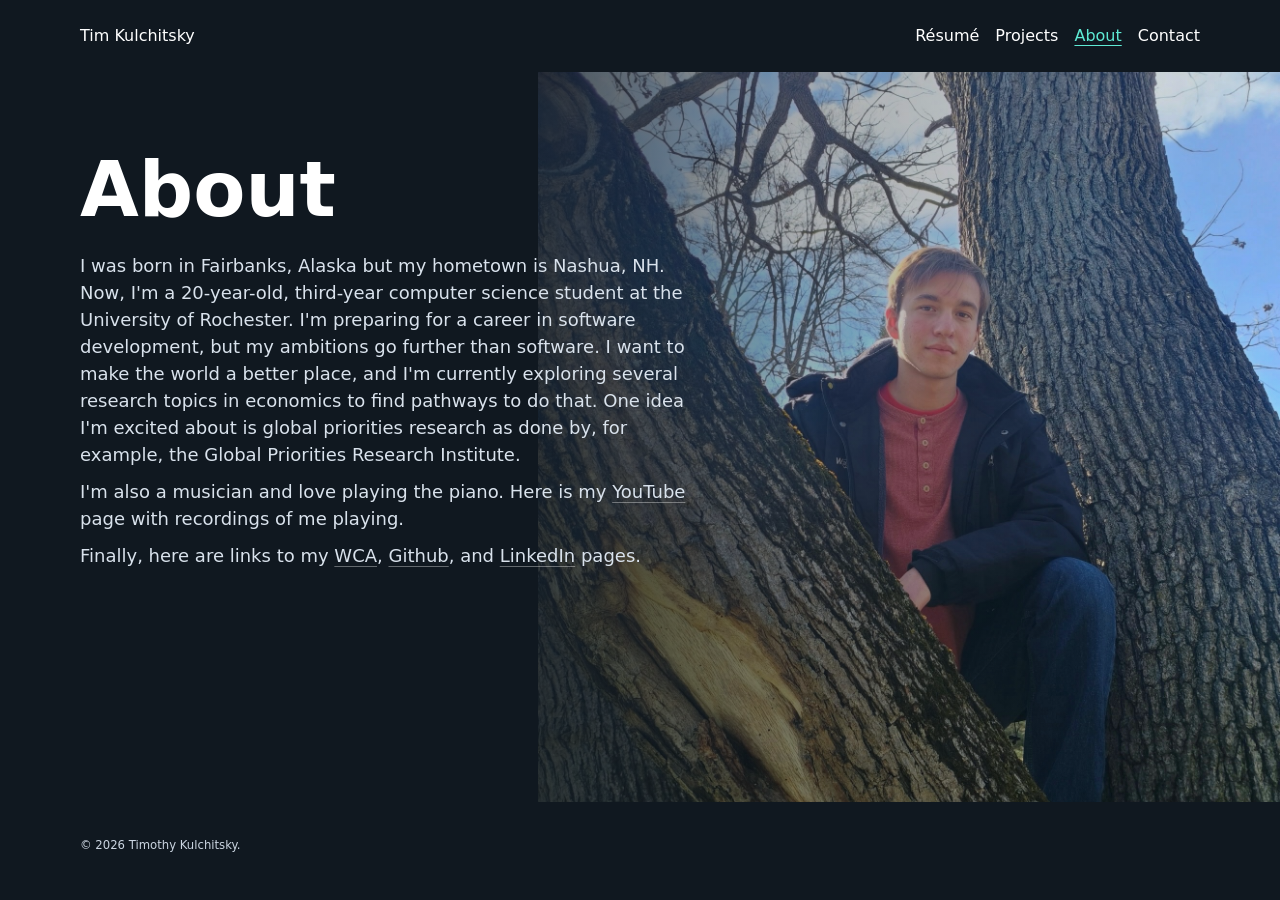
<file: docs/about.html>
<!doctype html>
<html lang="en">
  <head>
    <meta charset="utf-8" />
    <meta name="viewport" content="width=device-width, initial-scale=1" />
    <title>About | Tim Kulchitsky</title>
    <link rel="stylesheet" href="styles.css" />
    <script src="script.js" defer></script>
  </head>
  <body>
    <header>
      <a href="index.html" aria-label="Home">Tim Kulchitsky</a>
      <nav aria-label="Main navigation">
        <a href="resume.html">Résumé</a>
        <a href="projects.html">Projects</a>
        <a href="about.html">About</a>
        <a href="contact.html">Contact</a>
      </nav>
    </header>

    <main>
      <section class="hero-short about-hero" aria-labelledby="page-title">
        <h1 id="page-title">About</h1>
        <div class="hero-text">
          <p>
            I was born in Fairbanks, Alaska but my hometown is Nashua, NH.
            Now, I'm a 20-year-old, third-year computer science student at the University of Rochester.
            I'm preparing for a career in software development, but my ambitions go further
            than software. I want to make the world a better place, and I'm currently exploring several research
            topics in economics to find pathways to do that. One idea I'm excited about is global priorities research
            as done by, for example, the Global Priorities Research Institute.
          </p>
          <p>
            I'm also a musician and love playing the piano. Here is my
            <a class="subtle-link" href="https://youtube.com/@timkulchitsky6690?si=BteOPXOlohSPna3w">YouTube</a>
            page with recordings of me playing.
          </p>
          <p>
            Finally, here are links to my
            <a class="subtle-link" href="https://www.worldcubeassociation.org/persons/2019KULC02">WCA</a>,
            <a class="subtle-link" href="https://github.com/tkulchitsky">Github</a>, and
            <a class="subtle-link" href="https://www.linkedin.com/in/tim-kulchitsky-30aa33186/">LinkedIn</a> pages.
          </p>
        </div>
      </section>
    </main>
    <footer>
      <small>&copy; 2026 Timothy Kulchitsky.</small>
    </footer>
  </body>
</html>
</file>
<file: docs/styles.css>
:root {
  color-scheme: light;
  font-family:
    Inter, ui-sans-serif, system-ui, -apple-system, BlinkMacSystemFont,
    "Segoe UI", sans-serif;
  color: #ffffff;
  background: #101820;
  --header-height: 68px;
}

* {
  box-sizing: border-box;
}

body {
  margin: 0;
  min-height: 100dvh;
  line-height: 1.5;
  overflow-x: hidden;
  background: #101820;
}

header,
main,
footer {
  position: relative;
  width: min(100% - 40px, 1120px);
  margin: 0 auto;
}

/* Remember to change the variable --header-height when done! */
header {
  display: flex;
  align-items: center;
  justify-content: space-between;
  padding: 24px 0;
}

nav {
  display: flex;
  gap: 16px;
}

a {
  color: inherit;
  text-decoration: none;
}

a:hover {
  text-decoration: underline;
}

header a[aria-current="page"] {
  color: #5eead4;
  text-decoration: underline;
  text-underline-offset: 4px;
}

/* Subtle links */
.hero .subtle-link:hover,
.hero-short .subtle-link:hover,
.project-card .subtle-link:hover,
.resume-document .subtle-link:hover {
  text-decoration-color: currentColor;
}

/* Hero sections */

.hero,
.hero-short {
  position: relative;
  isolation: isolate;
  display: grid;
  gap: 0;
  width: 100vw;
  margin-left: calc(50% - 50vw);
  padding: 80px max(20px, calc((100vw - 1120px) / 2));
  /* TODO: Could clamp instead, need variable for hero contents height */
  padding-bottom: max(80px, 35dvh);
}

.hero {
  min-height: calc(100dvh - var(--header-height));
}

.hero-short {
  max-height: calc(100dvh - 2.5 * var(--header-height));
}

.projects-hero {
  background: #101820;
}

.hero-short::before {
  position: absolute;
  inset: 0 0 0 42%;  /* How far to the right the photo *starts* */
  z-index: -2;
  background: url("images/cover_cropped2.jpg") 33% center / cover no-repeat;
  content: "";
}

.hero-image {
  position: absolute;
  top: 0;
  right: 0;
  bottom: 0;
  z-index: -2;
  width: 58%;
  height: 100%;
  object-fit: cover;
  object-position: 33% center;
}

.hero::after,
.hero-short::after {
  position: absolute;
  inset: 0;
  z-index: -1;
  background: linear-gradient(
    90deg,
    rgba(16, 24, 32, 0.98) 0%,
    rgba(16, 24, 32, 0.9) 34%,
    rgba(16, 24, 32, 0.34) 62%,
    rgba(16, 24, 32, 0.04) 100%
  );
  content: "";
}

.projects-hero::before,
.projects-hero::after {
  content: none;
}

.about-hero::before {
  background: url("images/about.jpg") 33% center / cover no-repeat;
}

.hero-text {
  display: grid;
  gap: 10px;
}

.hero h1,
.hero-short h1 {
  max-width: 720px;
  margin: 0 0 24px;
  font-size: clamp(2.25rem, 7vw, 4.75rem);
  line-height: 1;
}

.hero p,
.hero-short p {
  max-width: 620px;
  margin: 0;
  color: #d9e2ec;
  font-size: 1.125rem;
}

.hero .subtle-link,
.hero-short .subtle-link {
  text-decoration: underline;
  text-decoration-thickness: 1px;
  text-decoration-color: rgba(255, 255, 255, 0.35);
  text-underline-offset: 4px;
}

.hero .button,
.hero-short .button {
  margin-top: 40px;
  align-self: start;
}

/* Home scroll sections */

.stacked-panels-active .home-panels {
  position: relative;
  width: 100vw;
  height: 100dvh;
  margin-left: calc(50% - 50vw);
  overflow: hidden;
}

.stacked-panels-active .home-panels > section {
  position: absolute;
  inset: 0;
  width: 100%;
  min-height: 100%;
  margin-left: 0;
}

.home-section {
  position: relative;
  isolation: isolate;
  display: grid;
  align-items: center;
  width: 100vw;
  min-height: 100dvh;
  margin-left: calc(50% - 50vw);
  padding: 80px max(20px, calc((100vw - 1120px) / 2));
  overflow: hidden;
  color: #ffffff;
}

.home-section::after {
  position: absolute;
  inset: 0;
  z-index: -1;
  background: linear-gradient(
    90deg,
    rgba(16, 24, 32, 0.95) 0%,
    rgba(16, 24, 32, 0.72) 42%,
    rgba(16, 24, 32, 0.12) 100%
  );
  content: "";
}

.home-section-image {
  position: absolute;
  inset: 0;
  z-index: -2;
  width: 100%;
  height: 100%;
  object-fit: cover;
}

.home-section-text {
  display: grid;
  gap: 14px;
  max-width: 560px;
}

.home-section h2 {
  margin: 0;
  color: #ffffff;
  font-size: clamp(2.5rem, 8vw, 6rem);
  line-height: 0.95;
}

.home-section p {
  margin: 0;
  color: #d9e2ec;
  font-size: clamp(1.05rem, 2vw, 1.35rem);
}

/* YouTube Channel Card */

.youtube-channel-card {
  position: relative;
  isolation: isolate;
  overflow: visible;
  display: inline-flex;
  width: min(100%, 420px);
  max-width: 100%;
  align-items: center;
  gap: 12px;
  margin-top: 16px;
  border-radius: 18px;
  padding: 10px 16px 10px 10px;
  background: #ffffff;
  color: #111827;
  box-shadow: 0 16px 40px rgba(0, 0, 0, 0.22);
}

.youtube-channel-rainbow {
  position: absolute;
  inset: -3px;
  z-index: 1;
  border: 3px solid transparent;
  border-radius: 21px;
  background: conic-gradient(
    from 0deg,
    #ef4444,
    #f97316,
    #eab308,
    #22c55e,
    #06b6d4,
    #3b82f6,
    #a855f7,
    #ef4444
  ) border-box;
  mask:
    linear-gradient(#000 0 0) padding-box,
    linear-gradient(#000 0 0);
  mask-composite: exclude;
  pointer-events: none;
  will-change: background;
}

.youtube-channel-card:hover,
.youtube-channel-card:focus-visible {
  text-decoration: none;
  box-shadow: 0 20px 48px rgba(0, 0, 0, 0.28);
}

.youtube-channel-image {
  width: 58px;
  height: 58px;
  flex: 0 0 58px;
  border: 4px solid #ef1d2f;
  border-radius: 50%;
  object-fit: cover;
  background: #ffffff;
}

.youtube-channel-info {
  display: grid;
  flex: 1 1 auto;
  gap: 2px;
  min-width: 0;
}

.youtube-channel-name,
.youtube-channel-meta {
  overflow-wrap: anywhere;
}

.youtube-channel-name {
  color: #111827;
  font-size: clamp(1.05rem, 2.5vw, 1.45rem);
  font-weight: 750;
  line-height: 1.1;
}

.youtube-channel-meta {
  color: #6b7280;
  font-size: clamp(0.78rem, 1.4vw, 0.92rem);
  font-weight: 600;
}

.youtube-channel-icon {
  width: 24px;
  height: 24px;
  flex: 0 0 24px;
  color: #ef1d2f;
  fill: none;
  stroke: currentColor;
  stroke-linecap: round;
  stroke-linejoin: round;
  stroke-width: 2;
}

/* Music/Photography Sections */

.music-section {
  justify-items: start;
}

.photography-section {
  justify-items: end;
}

.photography-section::after {
  background: linear-gradient(
    270deg,
    rgba(16, 24, 32, 0.95) 0%,
    rgba(16, 24, 32, 0.72) 42%,
    rgba(16, 24, 32, 0.12) 100%
  );
}

/* Show off section (Projects page) */

.show-off {
  display: grid;
  gap: 32px;
  width: 100vw;
  margin-left: calc(50% - 50vw);
  padding: 80px max(20px, calc((100vw - 1120px) / 2));
  color: #2f241c;
  background: #fff7ed;
}

.show-off h2 {
  margin: 0;
  color: #3b2a1f;
  font-size: clamp(1.5rem, 3vw, 2.25rem);
  line-height: 1.05;
}

.project-card .subtle-link,
.resume-document .subtle-link {
  color: #7c2d12;
  text-decoration: underline;
  text-decoration-thickness: 1px;
  text-decoration-color: rgba(124, 45, 18, 0.45);
  text-underline-offset: 4px;
}

/* Projects */

.project-grid {
  display: grid;
  grid-template-columns: repeat(3, minmax(0, 1fr));
  gap: 20px;
}

.project-card {
  display: grid;
  gap: 12px;
  border: 1px solid #fed7aa;
  border-radius: 8px;
  padding: 24px;
  background: #fffbf5;
}

.project-img {
  width: 100%;
  aspect-ratio: 4 / 3;
  border-radius: 6px;
  object-fit: contain;
}

.project-card h3 {
  margin: 0;
  color: #7c2d12;
  font-size: 1.25rem;
}

.project-card p {
  margin: 0;
  color: #6b4f3f;
}

/* Resume */

.resume-document-wrap {
  display: grid;
  grid-template-columns: minmax(240px, 0.42fr) minmax(0, 1fr);
  align-items: start;
  gap: clamp(32px, 6vw, 72px);
  width: 100vw;
  margin-left: calc(50% - 50vw);
  padding: 80px max(20px, calc((100vw - 1120px) / 2));
  color: #2f241c;
  background: #fff7ed;
}

.resume-profile {
  display: grid;
  gap: 24px;
  position: sticky;
  top: 24px;
  border: 1px solid #fed7aa;
  border-radius: 8px;
  padding: 24px;
  background: #fffbf5;
  box-shadow: 0 14px 34px rgba(16, 24, 32, 0.08);
}

.resume-profile-copy {
  display: grid;
  gap: 10px;
}

.resume-eyebrow {
  margin: 0;
  color: #0f766e;
  font-weight: 800;
  text-transform: uppercase;
}

.resume-profile-copy h2 {
  margin: 0;
  color: #3b2a1f;
  font-size: clamp(1.7rem, 3vw, 2.45rem);
  line-height: 1.05;
}

.resume-profile-copy p {
  margin: 0;
  color: #6b4f3f;
}

.resume-section-nav {
  display: flex;
  flex-wrap: wrap;
  gap: 10px;
}

.resume-section-nav a {
  border: 1px solid #fed7aa;
  border-radius: 8px;
  padding: 8px 12px;
  color: #7c2d12;
  background: #fffbf5;
  font-weight: 700;
}

.resume-section-nav a:hover {
  background: #fef3e2;
  text-decoration: none;
}

.resume-document {
  display: grid;
  gap: 36px;
}

.resume-document-header {
  display: flex;
  align-items: start;
  justify-content: space-between;
  gap: 28px;
  border-bottom: 1px solid #fed7aa;
  padding-bottom: 28px;
}

.resume-document-header h2 {
  margin: 0;
  color: #3b2a1f;
  font-size: clamp(2rem, 5vw, 3.5rem);
  line-height: 1;
}

.resume-document-header p {
  max-width: 560px;
  margin: 12px 0 0;
  color: #6b4f3f;
  font-size: 1.05rem;
}

.resume-document-links {
  display: flex;
  flex: 0 0 auto;
  flex-wrap: wrap;
  justify-content: flex-start;
  gap: 8px 16px;
}

.resume-document-section {
  display: grid;
  grid-template-columns: 150px minmax(0, 1fr);
  gap: 28px;
  border-top: 1px solid #fed7aa;
  padding-top: 36px;
}

.resume-document-section:first-of-type {
  border-top: 0;
  padding-top: 0;
}

.resume-document-section > h2 {
  margin: 0;
  color: #7c2d12;
  font-size: 1rem;
  letter-spacing: 0;
  text-transform: uppercase;
}

.resume-entry {
  display: grid;
  gap: 14px;
  border: 1px solid #fed7aa;
  border-radius: 8px;
  padding: 24px;
  background: #fffbf5;
  box-shadow: 0 14px 34px rgba(16, 24, 32, 0.08);
}

.resume-entry-header {
  display: flex;
  align-items: start;
  justify-content: space-between;
  gap: 20px;
}

.resume-entry h3,
.resume-skills h3 {
  margin: 0;
  color: #3b2a1f;
  font-size: 1.15rem;
}

.resume-entry p,
.resume-skills p {
  margin: 4px 0 0;
  color: #6b4f3f;
}

.resume-entry-header span {
  flex: 0 0 auto;
  color: #7c2d12;
  font-weight: 800;
}

.resume-entry ul {
  display: grid;
  gap: 8px;
  margin: 0;
  padding-left: 22px;
  color: #6b4f3f;
}

.resume-skills {
  display: grid;
  grid-template-columns: repeat(3, minmax(0, 1fr));
  gap: 16px;
}

.resume-skills div {
  border: 1px solid #fed7aa;
  border-radius: 8px;
  padding: 20px;
  background: #fffbf5;
  box-shadow: 0 14px 34px rgba(16, 24, 32, 0.08);
}

/* Other */

.button {
  display: inline-flex;
  width: fit-content;
  align-items: center;
  justify-content: center;
  gap: 8px;
  border-radius: 8px;
  background: #0f766e;
  color: #ffffff;
  font-weight: 700;
  padding: 12px 18px;
}

.button svg {
  width: 1.1em;
  height: 1.1em;
  flex: 0 0 auto;
}

.button:hover {
  text-decoration: none;
  background: #115e59;
}

footer {
  padding: 32px 0;
  color: #cbd5e1;
  font-size: 0.875rem;
}

@media (max-width: 760px) {
  .hero-image {
    left: 0;
    width: 100%;
    object-position: 45% center;
  }

  .hero::after {
    background: rgba(16, 24, 32, 0.72);
  }

  .home-section {
    justify-items: start;
    padding-top: 96px;
    padding-bottom: 96px;
  }

  .home-section::after,
  .photography-section::after {
    background: rgba(16, 24, 32, 0.72);
  }

  .youtube-channel-card {
    gap: 10px;
    padding: 10px 14px 10px 10px;
  }

  .youtube-channel-image {
    width: 52px;
    height: 52px;
    flex-basis: 52px;
    border-width: 4px;
  }

  .project-grid {
    grid-template-columns: 1fr;
  }

  .resume-document-wrap,
  .resume-skills {
    grid-template-columns: 1fr;
  }

  .resume-profile {
    position: static;
  }

  .resume-document-header,
  .resume-entry-header {
    display: grid;
    gap: 12px;
  }

  .resume-document-links {
    justify-content: flex-start;
    max-width: none;
  }

  .resume-document-section {
    grid-template-columns: 1fr;
    gap: 14px;
  }
}
</file>
